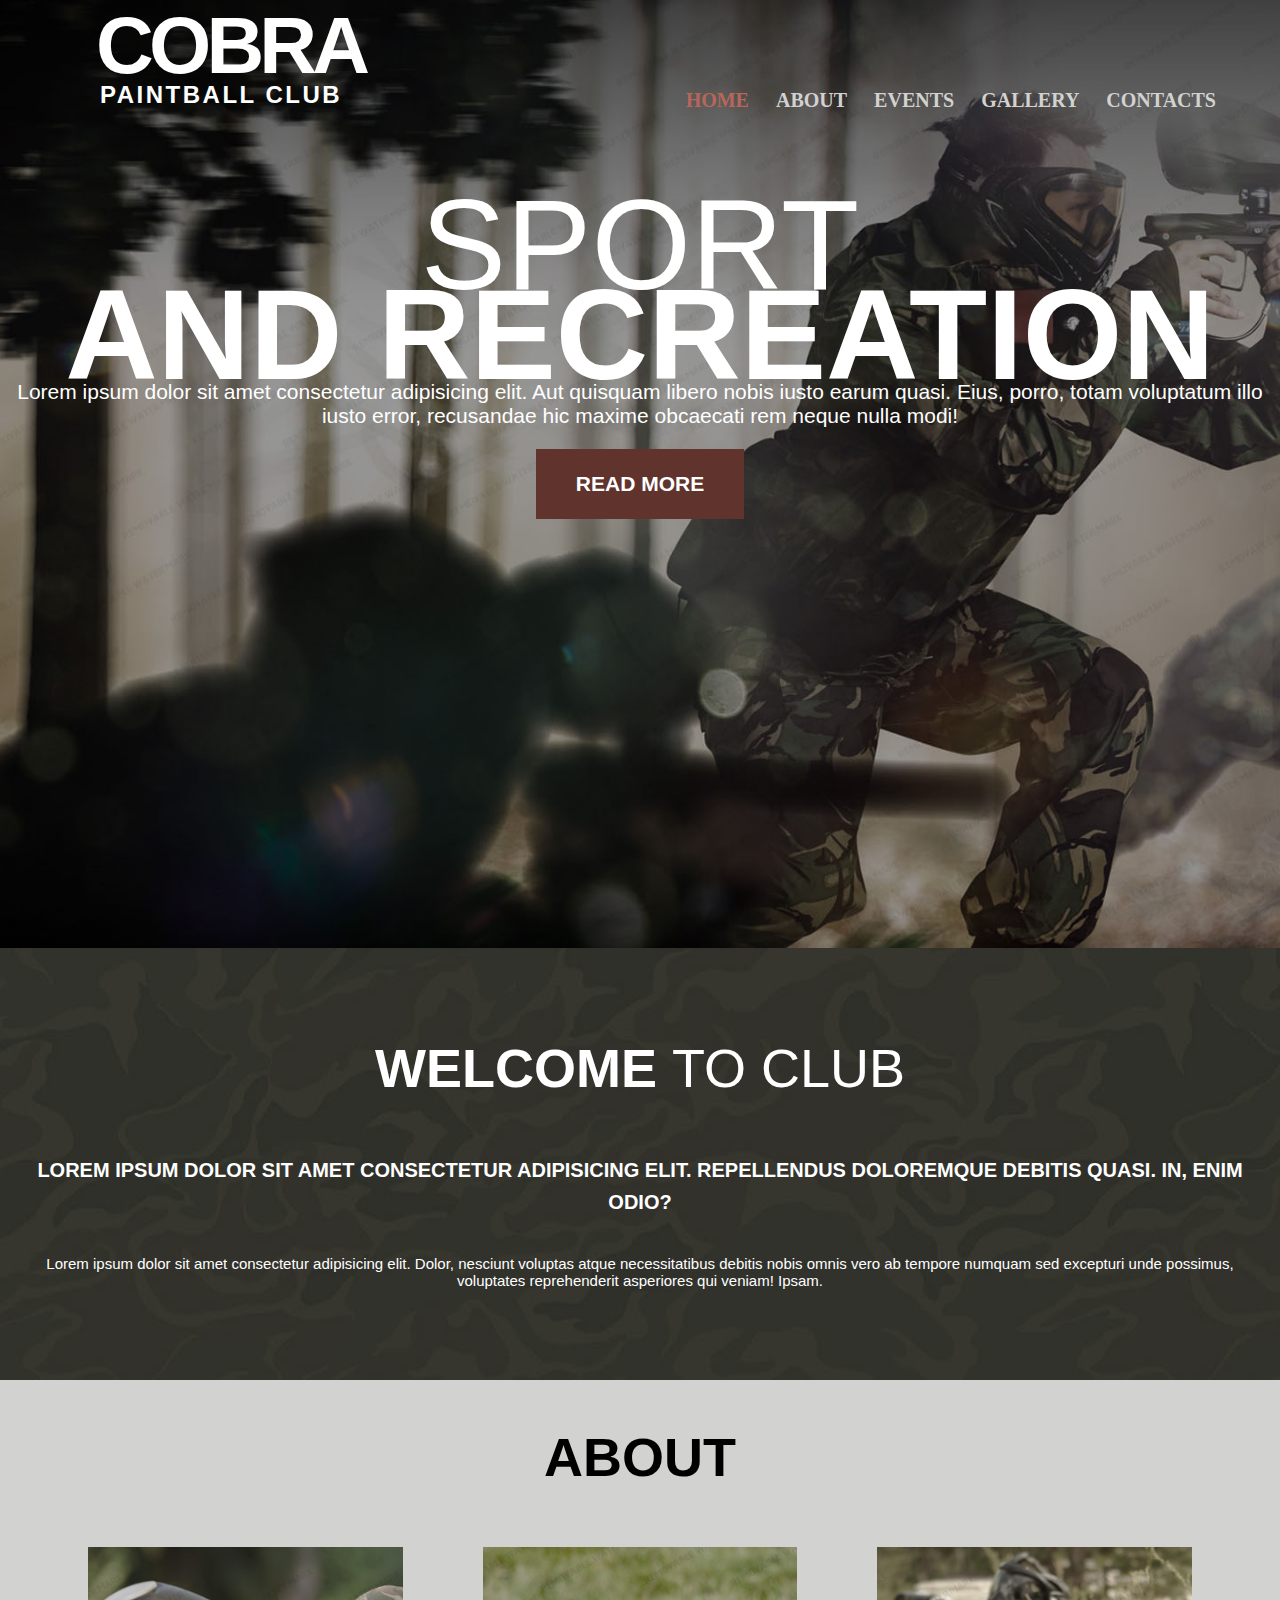
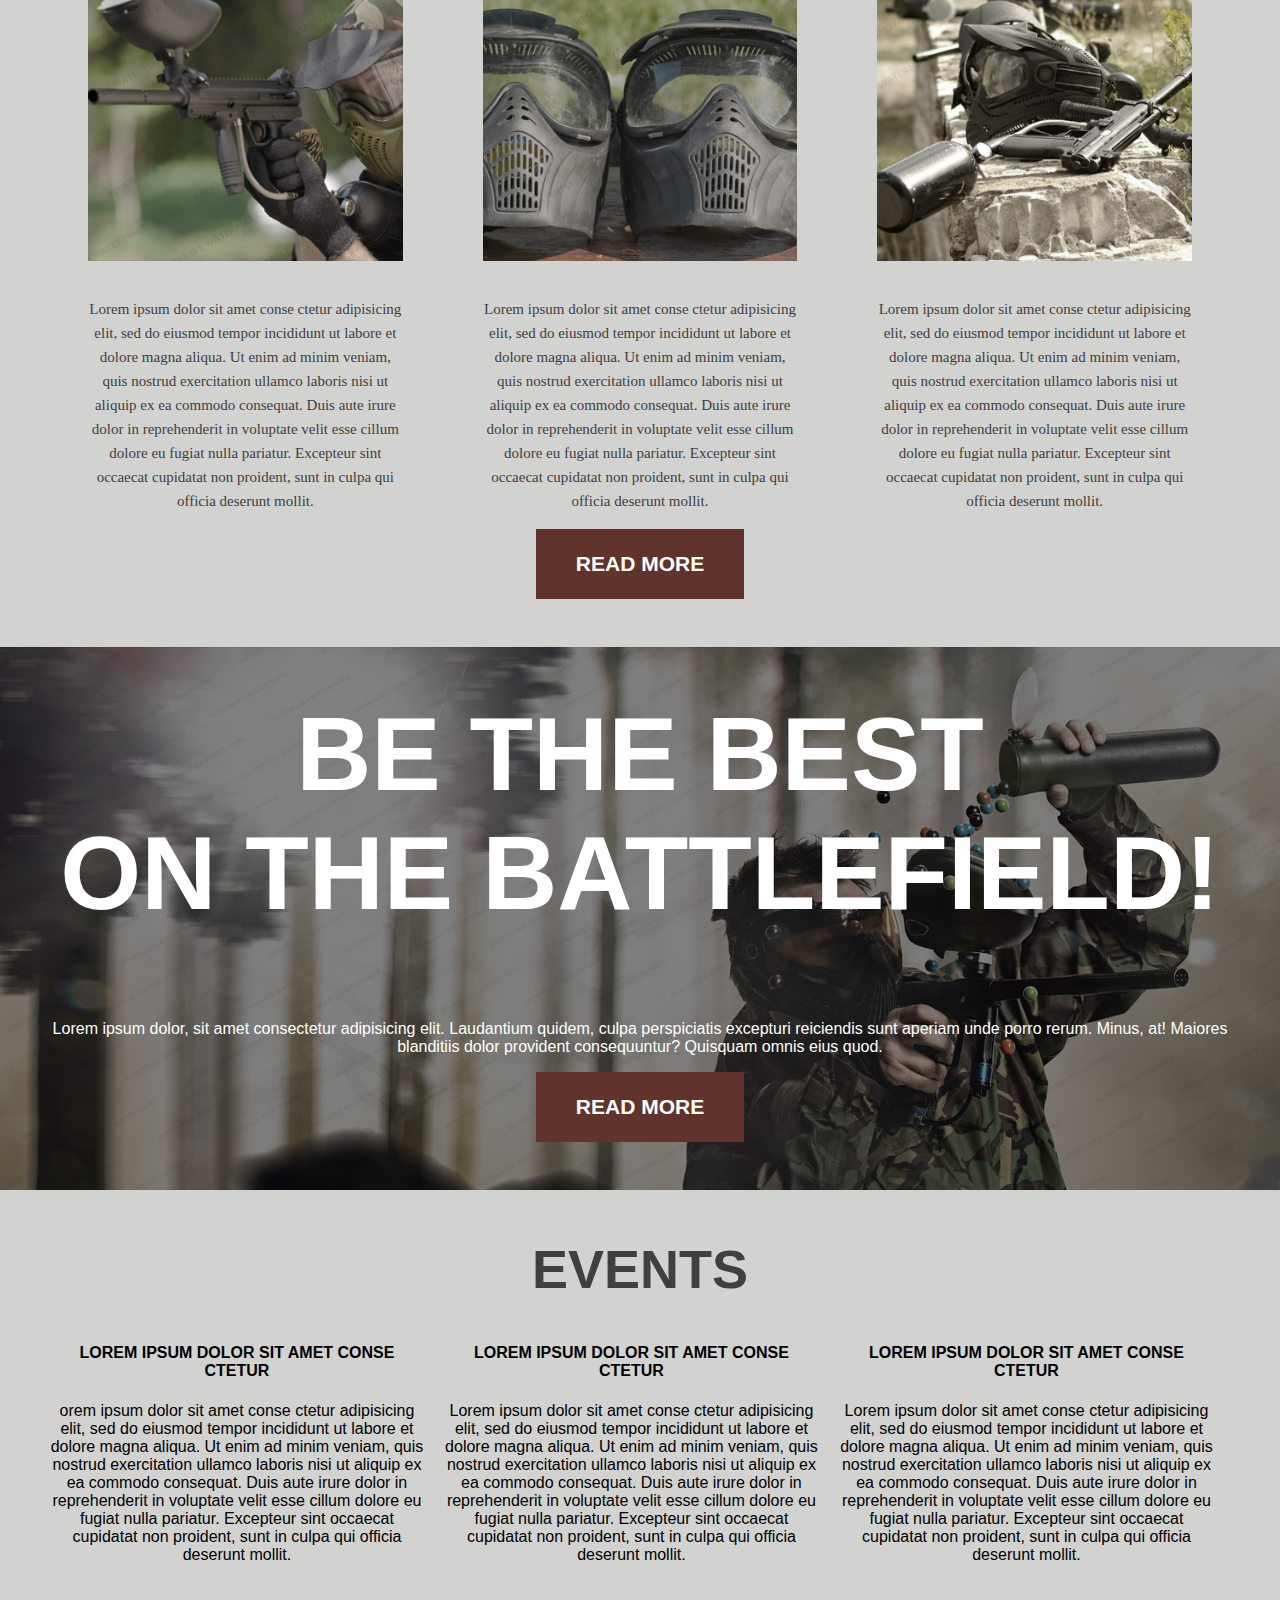
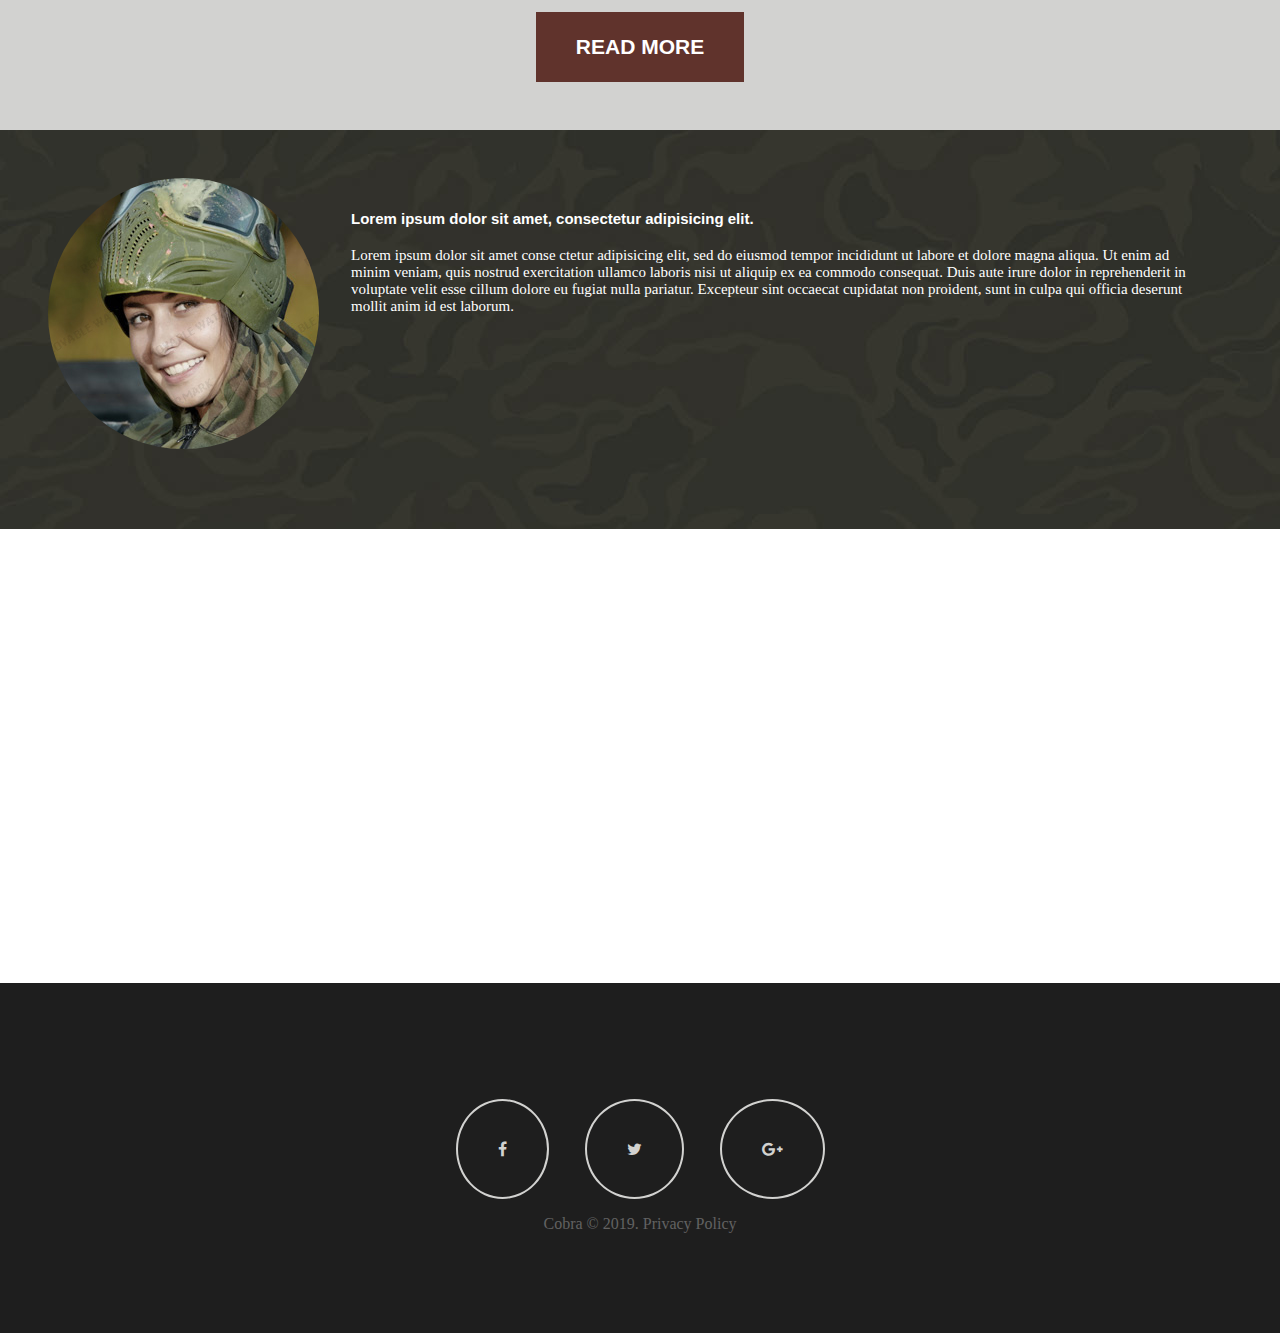
<file: index.html>
<!DOCTYPE html>
<html lang="en">

<head>
    <meta charset="UTF-8">
    <meta name="Description" content="Painball Pernik">
    <meta name="viewport" content="width=device-width, initial-scale=1.0">
    <meta http-equiv="X-UA-Compatible" content="ie=edge">
    <link rel="stylesheet" href="main.css">
    <link rel="stylesheet" href="https://cdnjs.cloudflare.com/ajax/libs/font-awesome/4.7.0/css/font-awesome.min.css">
    <title>Paintball</title>
</head>

<body onresize="resized()" onload="resized()">
    <!-- Navbar -->
    <div class="home-header" id="header">
        <div class="logo">
            <h1><a href="index.html">Cobra <br> <span class="logo-text">Paintball club</span></a></h1>
        </div>
        <div class="nav">
            <a href="javascript:void(0);" class="icon" onclick="myFunction()">
                <i class="fa fa-bars"></i>
            </a>
            <nav id="nav" class="notshowed">
                <ul>
                    <li><a href="#" class="active">home</a></li>
                    <li><a href="about.html">about</a></li>
                    <li><a href="events.html">events</a></li>
                    <li><a href="gallery.html">gallery</a></li>
                    <li><a href="contacts.html">contacts</a></li>
                </ul>

            </nav>

        </div>

        <!-- Slider -->
        <section class="slider">
            <h2>Sport <br><span>and recreation</span> </h2>
            <p>Lorem ipsum dolor sit amet consectetur adipisicing elit. Aut quisquam libero nobis iusto earum
                quasi. Eius, porro, totam voluptatum illo iusto error, recusandae hic maxime obcaecati rem
                neque
                nulla modi!</p>
            <a href="about.html"> <button>Read More </button></a>
        </section>
    </div>



    <!-- Welcome section  -->
    <section class="welcome-section">
        <h2>Welcome <span>to Club</span> </h2>
        <h3>Lorem ipsum dolor sit amet consectetur adipisicing elit. Repellendus doloremque debitis quasi. In, enim
            odio?</h3>
        <p>Lorem ipsum dolor sit amet consectetur adipisicing elit. Dolor, nesciunt voluptas atque necessitatibus
            debitis nobis omnis vero ab tempore numquam sed excepturi unde possimus, voluptates reprehenderit
            asperiores qui veniam! Ipsam.</p>
    </section>

    <!-- About section -->
    <section class="about-section">
        <h2>About</h2>
        <div class="about-container">
            <figure class="first-fig">
                <img src="./images/page1_img1.JPEG" alt="paintball image">
                <figcaption>Lorem ipsum dolor sit amet conse ctetur adipisicing elit, sed do eiusmod tempor incididunt
                    ut labore et dolore magna aliqua. Ut enim ad minim veniam, quis nostrud exercitation ullamco
                    laboris nisi ut aliquip ex ea commodo consequat. Duis aute irure dolor in reprehenderit in
                    voluptate velit esse cillum dolore eu fugiat nulla pariatur. Excepteur sint occaecat cupidatat non
                    proident, sunt in culpa qui officia deserunt mollit.</figcaption>
            </figure>
            <figure class="second-fig">
                <img src="./images/page1_img2.jpg" alt="paintball image">
                <figcaption>Lorem ipsum dolor sit amet conse ctetur adipisicing elit, sed do eiusmod tempor incididunt
                    ut labore et dolore magna aliqua. Ut enim ad minim veniam, quis nostrud exercitation ullamco
                    laboris nisi ut aliquip ex ea commodo consequat. Duis aute irure dolor in reprehenderit in
                    voluptate velit esse cillum dolore eu fugiat nulla pariatur. Excepteur sint occaecat cupidatat non
                    proident, sunt in culpa qui officia deserunt mollit.</figcaption>
            </figure>
            <figure class="third-fig">
                <img src="./images/page1_img3.jpg" alt="paintball image">
                <figcaption>Lorem ipsum dolor sit amet conse ctetur adipisicing elit, sed do eiusmod tempor incididunt
                    ut labore et dolore magna aliqua. Ut enim ad minim veniam, quis nostrud exercitation ullamco
                    laboris nisi ut aliquip ex ea commodo consequat. Duis aute irure dolor in reprehenderit in
                    voluptate velit esse cillum dolore eu fugiat nulla pariatur. Excepteur sint occaecat cupidatat non
                    proident, sunt in culpa qui officia deserunt mollit.</figcaption>
            </figure>
        </div>
        <button><a href="about.html">Read More</a></button>
    </section>

    <!-- Be The Best Section -->
    <section class="be-the-best-section">
        <h2>Be the best<br>on the battlefield!</h2>
        <p>Lorem ipsum dolor, sit amet consectetur adipisicing elit. Laudantium quidem, culpa perspiciatis excepturi
            reiciendis sunt aperiam unde porro rerum. Minus, at! Maiores blanditiis dolor provident consequuntur?
            Quisquam omnis eius quod.</p>
        <a href="gallery.html"> <button>Read More </button></a>
    </section>

    <!-- Events Section -->
    <section class="events-section">
        <h2>events</h2>
        <div class="events-div">
            <article>
                <h4>LOREM IPSUM DOLOR SIT AMET CONSE CTETUR</h4>
                <p>orem ipsum dolor sit amet conse ctetur adipisicing elit, sed do eiusmod tempor incididunt ut labore
                    et dolore magna aliqua. Ut enim ad minim veniam, quis nostrud exercitation ullamco laboris nisi ut
                    aliquip ex ea commodo consequat. Duis aute irure dolor in reprehenderit in voluptate velit esse
                    cillum dolore eu fugiat nulla pariatur. Excepteur sint occaecat cupidatat non proident, sunt in
                    culpa qui officia deserunt mollit.</p>
            </article>
            <article>
                <h4>LOREM IPSUM DOLOR SIT AMET CONSE CTETUR</h4>
                <p>Lorem ipsum dolor sit amet conse ctetur adipisicing elit, sed do eiusmod tempor incididunt ut labore
                    et dolore magna aliqua. Ut enim ad minim veniam, quis nostrud exercitation ullamco laboris nisi ut
                    aliquip ex ea commodo consequat. Duis aute irure dolor in reprehenderit in voluptate velit esse
                    cillum dolore eu fugiat nulla pariatur. Excepteur sint occaecat cupidatat non proident, sunt in
                    culpa qui officia deserunt mollit.</p>
            </article>
            <article>
                <h4>LOREM IPSUM DOLOR SIT AMET CONSE CTETUR</h4>
                <p>Lorem ipsum dolor sit amet conse ctetur adipisicing elit, sed do eiusmod tempor incididunt ut labore
                    et dolore magna aliqua. Ut enim ad minim veniam, quis nostrud exercitation ullamco laboris nisi ut
                    aliquip ex ea commodo consequat. Duis aute irure dolor in reprehenderit in voluptate velit esse
                    cillum dolore eu fugiat nulla pariatur. Excepteur sint occaecat cupidatat non proident, sunt in
                    culpa qui officia deserunt mollit.</p>
            </article>
        </div>
        <a href="events.html"> <button>Read More </button></a>
    </section>

    <!-- Quote Sectuon -->
    <section class="quote-section">
        <figure>
            <img src="./images/page1_img5.jpg" width="50%" alt="paintball image">
            <div>
                <h4>Lorem ipsum dolor sit amet, consectetur adipisicing elit.</h4>
                <figcaption>Lorem ipsum dolor sit amet conse ctetur adipisicing elit, sed do eiusmod tempor incididunt
                    ut labore et dolore magna aliqua. Ut enim ad minim veniam, quis nostrud exercitation ullamco
                    laboris nisi ut aliquip ex ea commodo consequat. Duis aute irure dolor in reprehenderit in
                    voluptate velit esse cillum dolore eu fugiat nulla pariatur. Excepteur sint occaecat cupidatat non
                    proident, sunt in culpa qui officia deserunt mollit anim id est laborum.</figcaption>
            </div>
        </figure>
    </section>

    <!-- Map -->
    <map name="map">
        <iframe src="https://www.google.com/maps/embed?pb=!1m18!1m12!1m3!1d5872.689749251043!2d23.085672925051277!3d42.61164131668302!2m3!1f0!2f0!3f0!3m2!1i1024!2i768!4f13.1!3m3!1m2!1s0x40aa9e02144b614b%3A0x16018f1f93bf579a!2z0LHRg9C7LiDigJ7QrtGA0LjQuSDQk9Cw0LPQsNGA0LjQveKAnCAxLCAyMzA0INCY0LfRgtC-0LosINCf0LXRgNC90LjQug!5e0!3m2!1sbg!2sbg!4v1548667763422"
            width="100%" height="450" frameborder="0" style="border:0" allowfullscreen></iframe>
    </map>

    <!-- Footer -->
    <footer>
        <div class="socials_wrapper">
            <a class="fa fa-facebook" href="#"></a>
            <a class="fa fa-twitter" href="#"></a>
            <a class="fa fa-google-plus" href="#"></a>
        </div>
        Cobra © 2019. Privacy Policy
    </footer>


    <script src="./js/hamburgerMenu.js">

    </script>
</body>

</html>
</file>
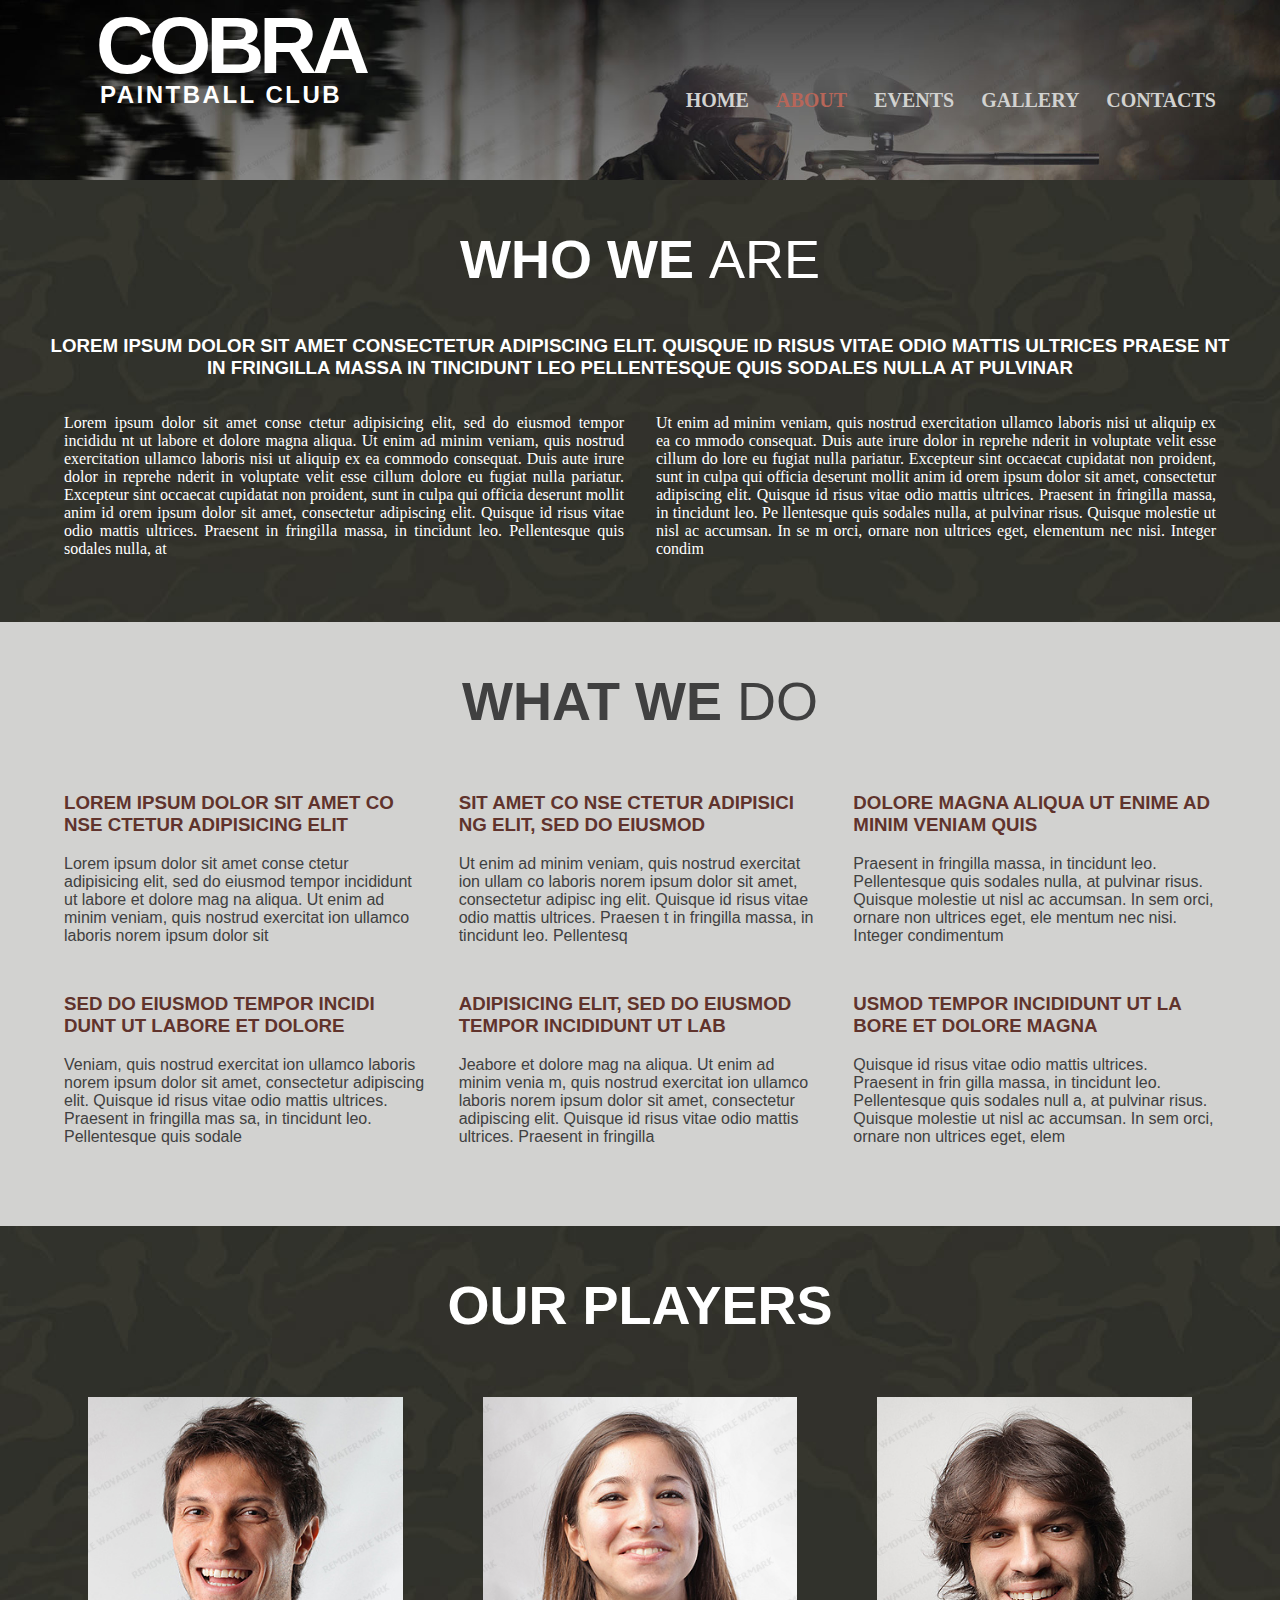
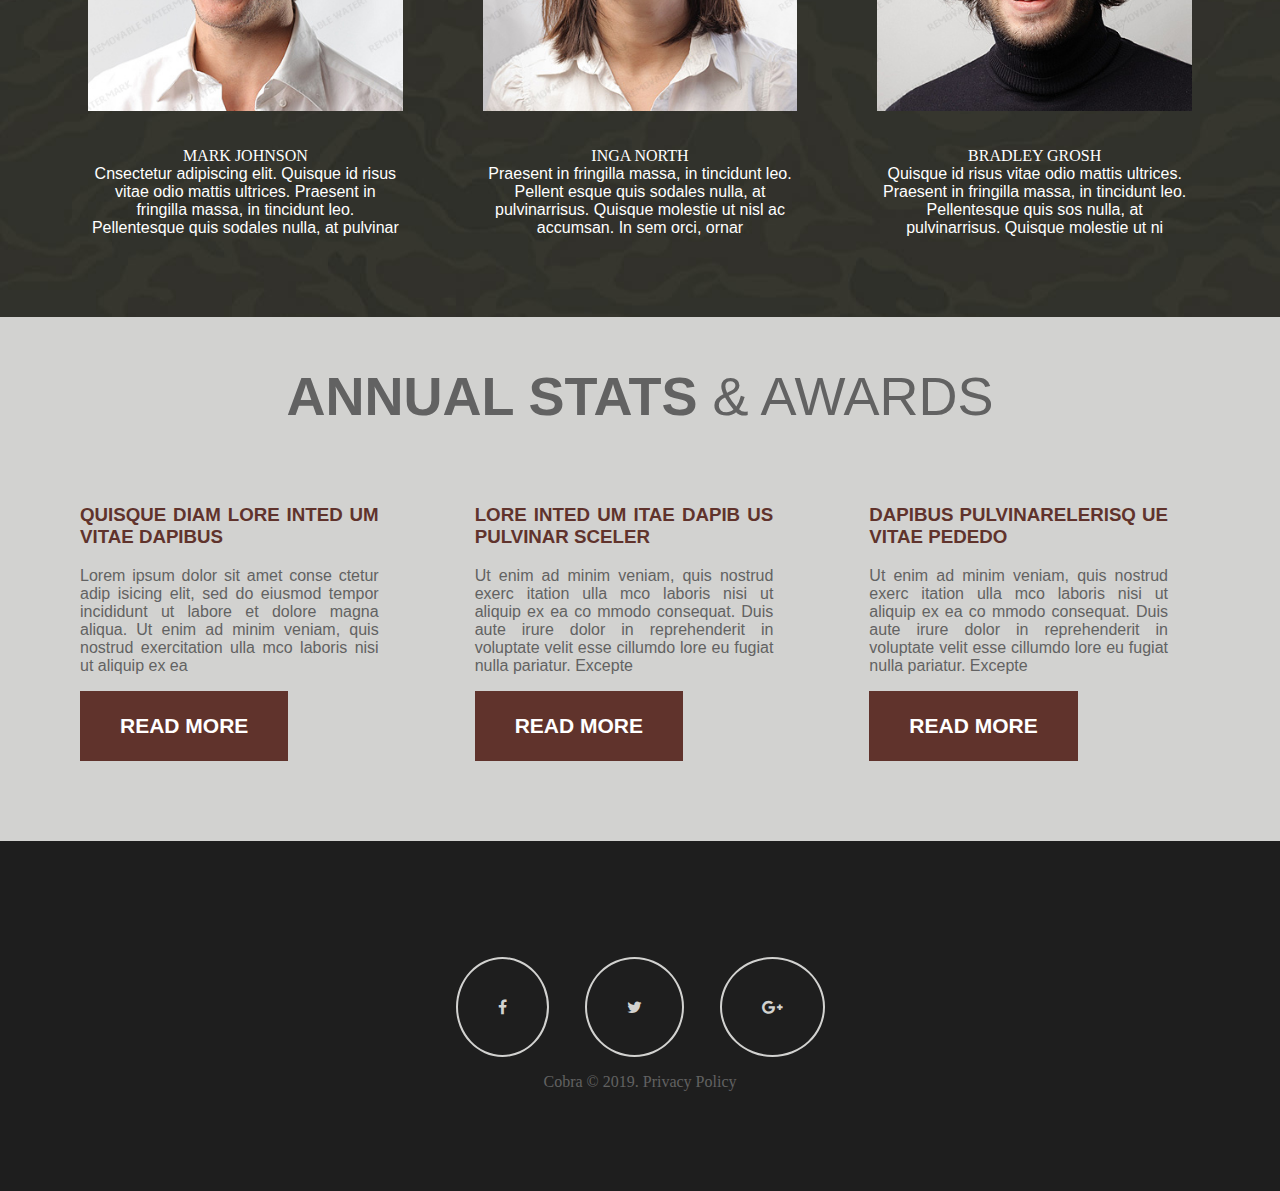
<file: about.html>
<!DOCTYPE html>
<html lang="en">

<head>
    <meta charset="UTF-8">
    <meta name="viewport" content="width=device-width, initial-scale=1.0">
    <meta http-equiv="X-UA-Compatible" content="ie=edge">
    <link rel="stylesheet" href="main.css">
    <link rel="stylesheet" href="https://cdnjs.cloudflare.com/ajax/libs/font-awesome/4.7.0/css/font-awesome.min.css">
    <title>Paintball</title>
</head>


<body onresize="resized()" onload="resized()">
    <!-- Navbar -->
    <header>
        <div class="logo">
            <h1><a href="index.html">Cobra <br> <span class="logo-text">Paintball club</span></a></h1>
        </div>
        <div class="nav">
                <a href="javascript:void(0);" class="icon" onclick="myFunction()">
                        <i class="fa fa-bars"></i>
                    </a>
            <nav id="nav" class="notshowed">
                <ul>
                    <li><a href="index.html">home</a></li>
                    <li><a href="#" class="active">about</a></li>
                    <li><a href="events.html">events</a></li>
                    <li><a href="gallery.html">gallery</a></li>
                    <li><a href="contacts.html">contacts</a></li>
                </ul>
            </nav>
        </div>
    </header>


    <main class="about">
        <section class="who-we-are">
            <h2>Who we <span>are</span> </h2>
            <h3>LOREM IPSUM DOLOR SIT AMET CONSECTETUR ADIPISCING ELIT. QUISQUE ID RISUS VITAE ODIO MATTIS ULTRICES
                PRAESE NT IN FRINGILLA MASSA IN TINCIDUNT LEO PELLENTESQUE QUIS SODALES NULLA AT PULVINAR</h3>
            <div class="two-cols">
                <article>Lorem ipsum dolor sit amet conse ctetur adipisicing elit, sed do eiusmod tempor incididu nt ut
                    labore et dolore magna aliqua. Ut enim ad minim veniam, quis nostrud exercitation ullamco laboris
                    nisi ut aliquip ex ea commodo consequat. Duis aute irure dolor in reprehe nderit in voluptate velit
                    esse cillum dolore eu fugiat nulla pariatur. Excepteur sint occaecat cupidatat non proident, sunt
                    in culpa qui officia deserunt mollit anim id orem ipsum dolor sit amet, consectetur adipiscing
                    elit. Quisque id risus vitae odio mattis ultrices. Praesent in fringilla massa, in tincidunt leo.
                    Pellentesque quis sodales nulla, at</article>
                <article>Ut enim ad minim veniam, quis nostrud exercitation ullamco laboris nisi ut aliquip ex ea co
                    mmodo consequat. Duis aute irure dolor in reprehe nderit in voluptate velit esse cillum do lore eu
                    fugiat nulla pariatur. Excepteur sint occaecat cupidatat non proident, sunt in culpa qui officia
                    deserunt mollit anim id orem ipsum dolor sit amet, consectetur adipiscing elit. Quisque id risus
                    vitae odio mattis ultrices. Praesent in fringilla massa, in tincidunt leo. Pe llentesque quis
                    sodales nulla, at pulvinar risus. Quisque molestie ut nisl ac accumsan. In se m orci, ornare non
                    ultrices eget, elementum nec nisi. Integer condim</article>
            </div>
        </section>

        <section class="what-we-do">
            <h2>What we <span>do</span></h2>

            <div class="what-we-do-grid">
                <article>
                    <h3><a href="#">LOREM IPSUM DOLOR SIT AMET CO NSE CTETUR ADIPISICING ELIT</a></h3>
                    <p>Lorem ipsum dolor sit amet conse ctetur adipisicing elit, sed do eiusmod tempor incididunt ut
                        labore et dolore mag na aliqua. Ut enim ad minim veniam, quis nostrud exercitat ion ullamco
                        laboris norem ipsum dolor sit</p>
                </article>
                <article>
                    <h3><a href="#">SIT AMET CO NSE CTETUR ADIPISICI NG ELIT, SED DO EIUSMOD</a></h3>
                    <p>Ut enim ad minim veniam, quis nostrud exercitat ion ullam co laboris norem ipsum dolor sit amet,
                        consectetur adipisc ing elit. Quisque id risus vitae odio mattis ultrices. Praesen t in
                        fringilla massa, in tincidunt leo. Pellentesq</p>
                </article>
                <article>
                    <h3><a href="#">DOLORE MAGNA ALIQUA UT ENIME AD MINIM VENIAM QUIS</a></h3>
                    <p>Praesent in fringilla massa, in tincidunt leo. Pellentesque quis sodales nulla, at pulvinar
                        risus. Quisque molestie ut nisl ac accumsan. In sem orci, ornare non ultrices eget, ele mentum
                        nec nisi. Integer condimentum</p>
                </article>
                <article>
                    <h3><a href="#">SED DO EIUSMOD TEMPOR INCIDI DUNT UT LABORE ET DOLORE</a></h3>
                    <p>Veniam, quis nostrud exercitat ion ullamco laboris norem ipsum dolor sit amet, consectetur
                        adipiscing elit. Quisque id risus vitae odio mattis ultrices. Praesent in fringilla mas sa, in
                        tincidunt leo. Pellentesque quis sodale</p>
                </article>
                <article>
                    <h3><a href="#">ADIPISICING ELIT, SED DO EIUSMOD TEMPOR INCIDIDUNT UT LAB</a></h3>
                    <p>Jeabore et dolore mag na aliqua. Ut enim ad minim venia m, quis nostrud exercitat ion ullamco
                        laboris norem ipsum dolor sit amet, consectetur adipiscing elit. Quisque id risus vitae odio
                        mattis ultrices. Praesent in fringilla</p>
                </article>
                <article>
                    <h3><a href="#">USMOD TEMPOR INCIDIDUNT UT LA BORE ET DOLORE MAGNA</a></h3>
                    <p>Quisque id risus vitae odio mattis ultrices. Praesent in frin gilla massa, in tincidunt leo.
                        Pellentesque quis sodales null a, at pulvinar risus. Quisque molestie ut nisl ac accumsan. In
                        sem orci, ornare non ultrices eget, elem</p>
                </article>
            </div>

        </section>

        <section class="our-players">
            <h2>Our players</h2>

            <div class="players-grid">
                <figure>
                    <img src="./images/page2_img1.jpg" alt="paintball image">
                    <figcaption><a href="#">MARK JOHNSON</a>
                        <p>Cnsectetur adipiscing elit. Quisque id risus vitae odio mattis ultrices. Praesent in
                            fringilla massa, in tincidunt leo. Pellentesque quis sodales nulla, at pulvinar</p>
                    </figcaption>

                </figure>
                <figure>
                    <img src="./images/page2_img2.jpg" alt="paintball image">
                    <figcaption><a href="#">INGA NORTH</a>
                        <p>Praesent in fringilla massa, in tincidunt leo. Pellent esque quis sodales nulla, at
                            pulvinarrisus. Quisque molestie ut nisl ac accumsan. In sem orci, ornar</p>
                    </figcaption>

                </figure>
                <figure>
                    <img src="./images/page2_img3.jpg" alt="paintball image">
                    <figcaption><a href="#">BRADLEY GROSH</a>
                        <p>Quisque id risus vitae odio mattis ultrices. Praesent in fringilla massa, in tincidunt leo.
                            Pellentesque quis sos nulla, at pulvinarrisus. Quisque molestie ut ni</p>
                    </figcaption>
                </figure>
            </div>
        </section>

        <section class="stats">
            <h2>ANNUAL STATS <span>& AWARDS</span></h2>

            <div class="stats-grid">
                <article>
                    <h3><a href="#">QUISQUE DIAM LORE INTED UM VITAE DAPIBUS</a></h3>
                    <p>Lorem ipsum dolor sit amet conse ctetur adip isicing elit, sed do eiusmod tempor incididunt ut
                        labore et dolore magna aliqua. Ut enim ad minim veniam, quis nostrud exercitation ulla mco
                        laboris nisi ut aliquip ex ea</p>
                    <button>read more</button>
                </article>
                <article>
                    <h3><a href="#">LORE INTED UM ITAE DAPIB US PULVINAR SCELER</a></h3>
                    <p>Ut enim ad minim veniam, quis nostrud exerc itation ulla mco laboris nisi ut aliquip ex ea co
                        mmodo consequat. Duis aute irure dolor in reprehenderit in voluptate velit esse cillumdo lore
                        eu fugiat nulla pariatur. Excepte</p>
                    <button>read more</button>
                </article>
                <article>
                    <h3><a href="#">DAPIBUS PULVINARELERISQ UE VITAE PEDEDO</a></h3>
                    <p>Ut enim ad minim veniam, quis nostrud exerc itation ulla mco laboris nisi ut aliquip ex ea co
                        mmodo consequat. Duis aute irure dolor in reprehenderit in voluptate velit esse cillumdo lore
                        eu fugiat nulla pariatur. Excepte</p>
                    <button>read more</button>
                </article>
            </div>
        </section>
    </main>

    <!-- Footer -->
    <footer>
        <div class="socials_wrapper">
            <a class="fa fa-facebook" href="#"></a>
            <a class="fa fa-twitter" href="#"></a>
            <a class="fa fa-google-plus" href="#"></a>
        </div>
        Cobra © 2019. Privacy Policy
    </footer>

    <script src="./js/hamburgerMenu.js">  </script>
</body>

</html>
</file>
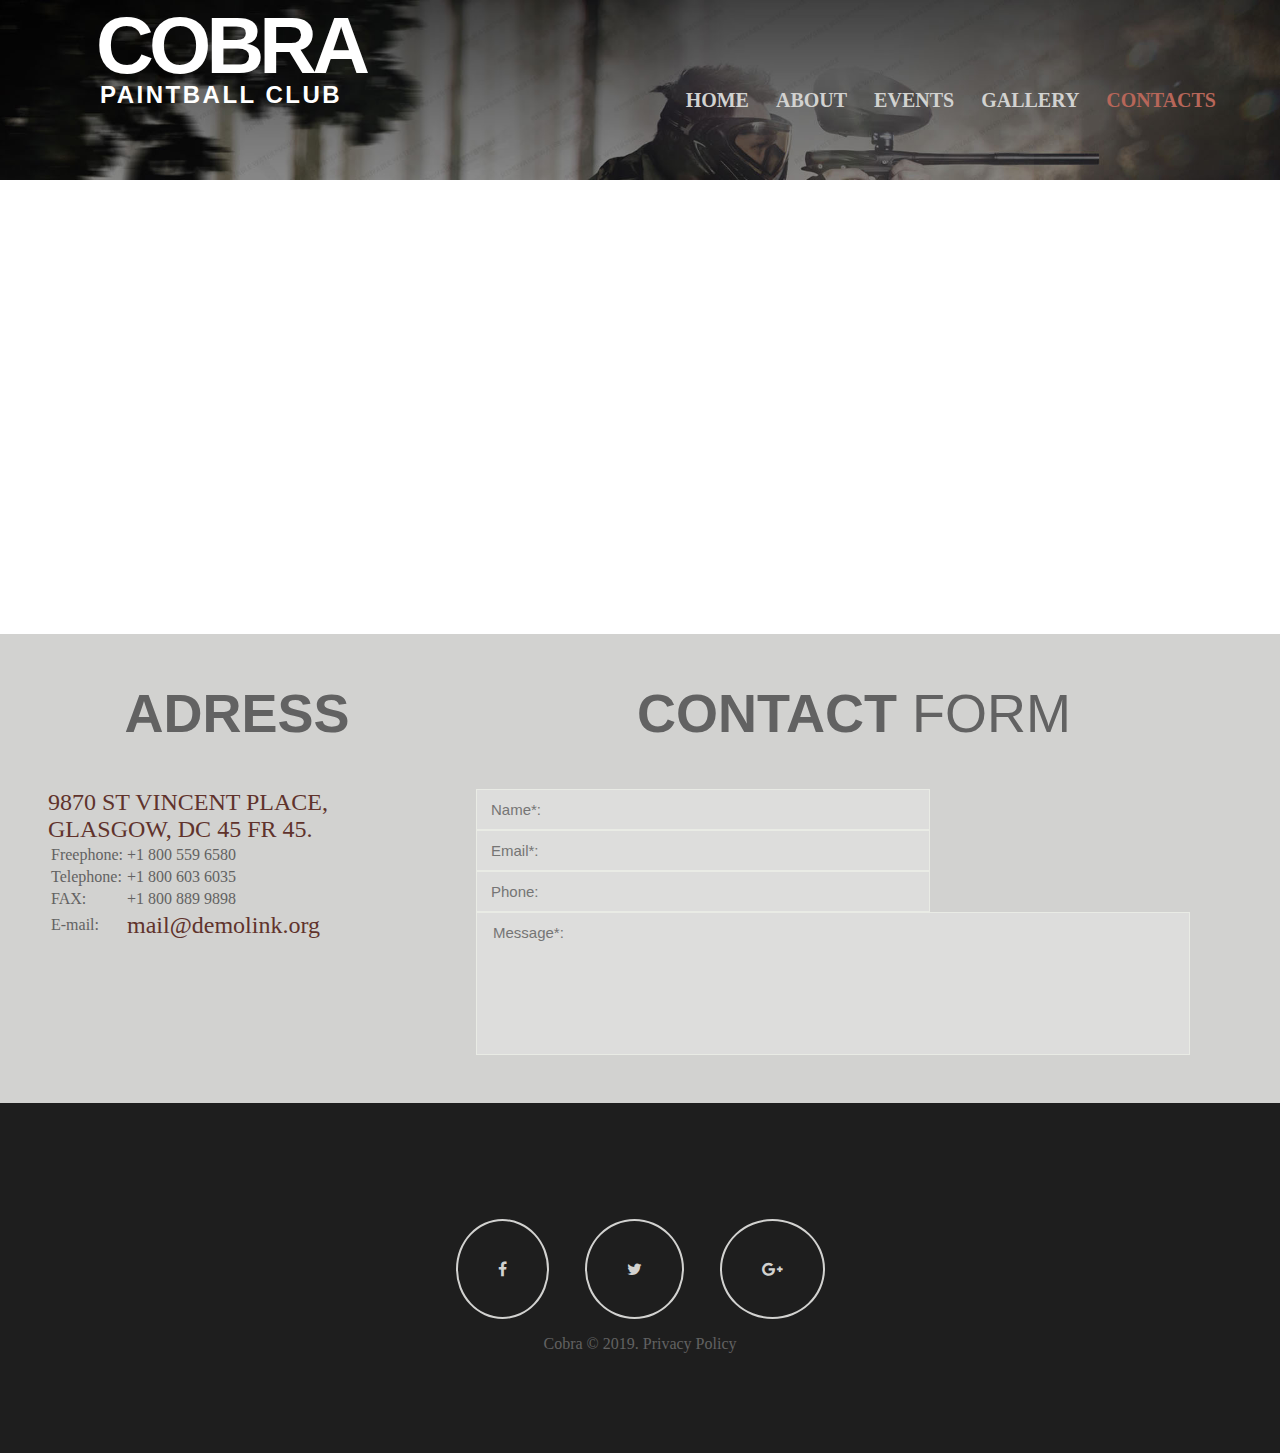
<file: contacts.html>
<!DOCTYPE html>
<html lang="en">

<head>
    <meta charset="UTF-8">
    <meta name="viewport" content="width=device-width, initial-scale=1.0">
    <meta http-equiv="X-UA-Compatible" content="ie=edge">
    <link rel="stylesheet" href="main.css">
    <link rel="stylesheet" href="https://cdnjs.cloudflare.com/ajax/libs/font-awesome/4.7.0/css/font-awesome.min.css">
    <title>Gallery</title>
</head>


<body onresize="resized()" onload="resized()">
    <!-- Navbar -->
    <header>
        <div class="logo">
            <h1><a href="index.html">Cobra <br> <span class="logo-text">Paintball club</span></a></h1>
        </div>
        <div class="nav">
                <a href="javascript:void(0);" class="icon" onclick="myFunction()">
                        <i class="fa fa-bars"></i>
                    </a>
            <nav id="nav" class="notshowed">
                <ul>
                    <li><a href="index.html">home</a></li>
                    <li><a href="about.html">about</a></li>
                    <li><a href="events.html">events</a></li>
                    <li><a href="gallery.html">gallery</a></li>
                    <li><a href="#" class="active">contacts</a></li>
                </ul>
            </nav>
        </div>
    </header>

    <!-- MAIN -->
    <main>
        <map name="map">
            <iframe src="https://www.google.com/maps/embed?pb=!1m18!1m12!1m3!1d5872.689749251043!2d23.085672925051277!3d42.61164131668302!2m3!1f0!2f0!3f0!3m2!1i1024!2i768!4f13.1!3m3!1m2!1s0x40aa9e02144b614b%3A0x16018f1f93bf579a!2z0LHRg9C7LiDigJ7QrtGA0LjQuSDQk9Cw0LPQsNGA0LjQveKAnCAxLCAyMzA0INCY0LfRgtC-0LosINCf0LXRgNC90LjQug!5e0!3m2!1sbg!2sbg!4v1548667763422"
                width="100%" height="450" frameborder="0" style="border:0" allowfullscreen></iframe>
        </map>

        <section class="contacts">
            <div>
                <h2>adress</h2>
                <a href="#">9870 ST VINCENT PLACE, GLASGOW, DC 45 FR 45.</a>
                <table>
                    <tr>
                        <td>Freephone:</td>
                        <td>+1 800 559 6580</td>
                    </tr>
                    <tr>
                        <td>Telephone:</td>
                        <td>+1 800 603 6035</td>
                    </tr>
                    <tr>
                        <td>FAX:</td>
                        <td>+1 800 889 9898</td>
                    </tr>
                    <tr>
                        <td>E-mail:</td>
                        <td><a href="#">mail@demolink.org</a></td>
                    </tr>
                </table>
            </div>
            <div>
                <h2>Contact <span>form</span></h2>
                <form action="">
                    <input type="text" placeholder="Name*:">
                    <input type="text" placeholder="Email*:">
                    <input type="text" placeholder="Phone:">
                    <textarea name="" placeholder="Message*:" id="" cols="30" rows="10"></textarea>
                </form>
            </div>
        </section>
    </main>

    <!-- Footer -->
    <footer>
        <div class="socials_wrapper">
            <a class="fa fa-facebook" href="#"></a>
            <a class="fa fa-twitter" href="#"></a>
            <a class="fa fa-google-plus" href="#"></a>
        </div>
        Cobra © 2019. Privacy Policy
    </footer>

    <script src="./js/hamburgerMenu.js">  </script>
</body>

</html>
</file>
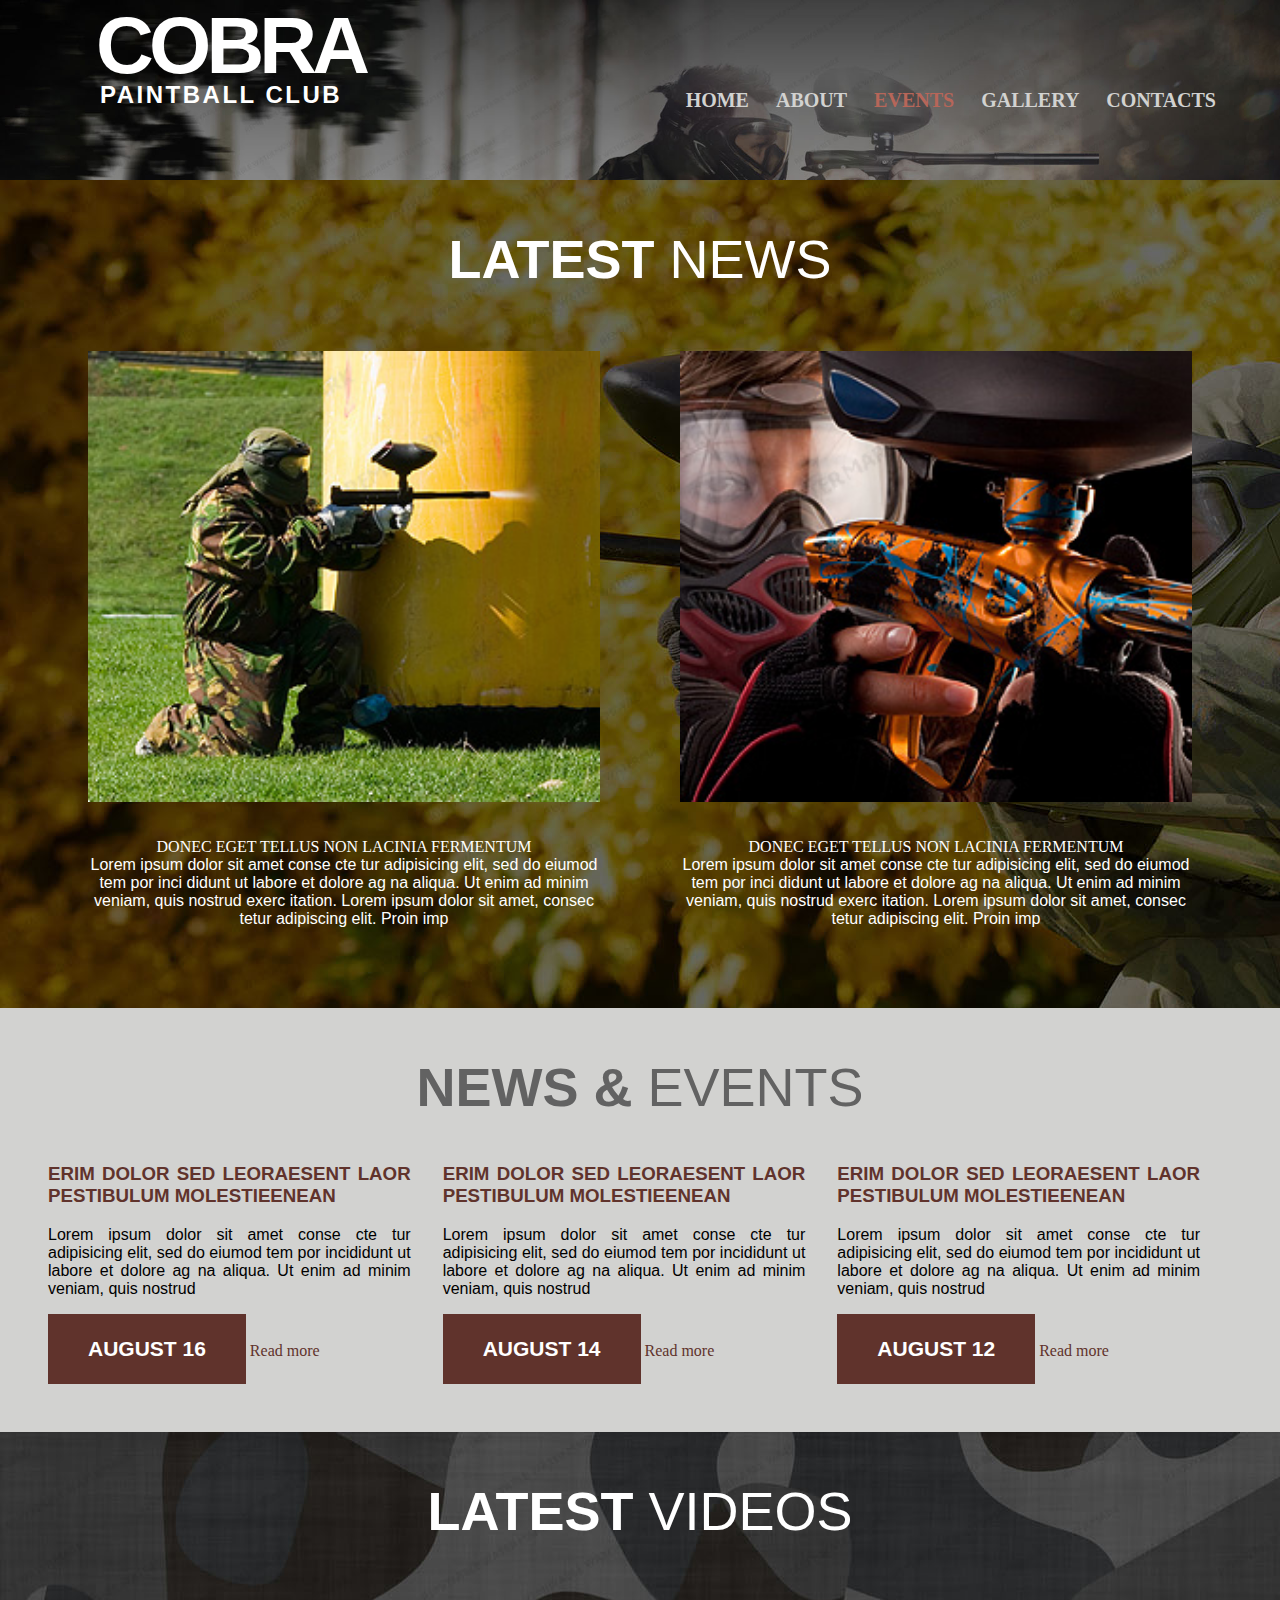
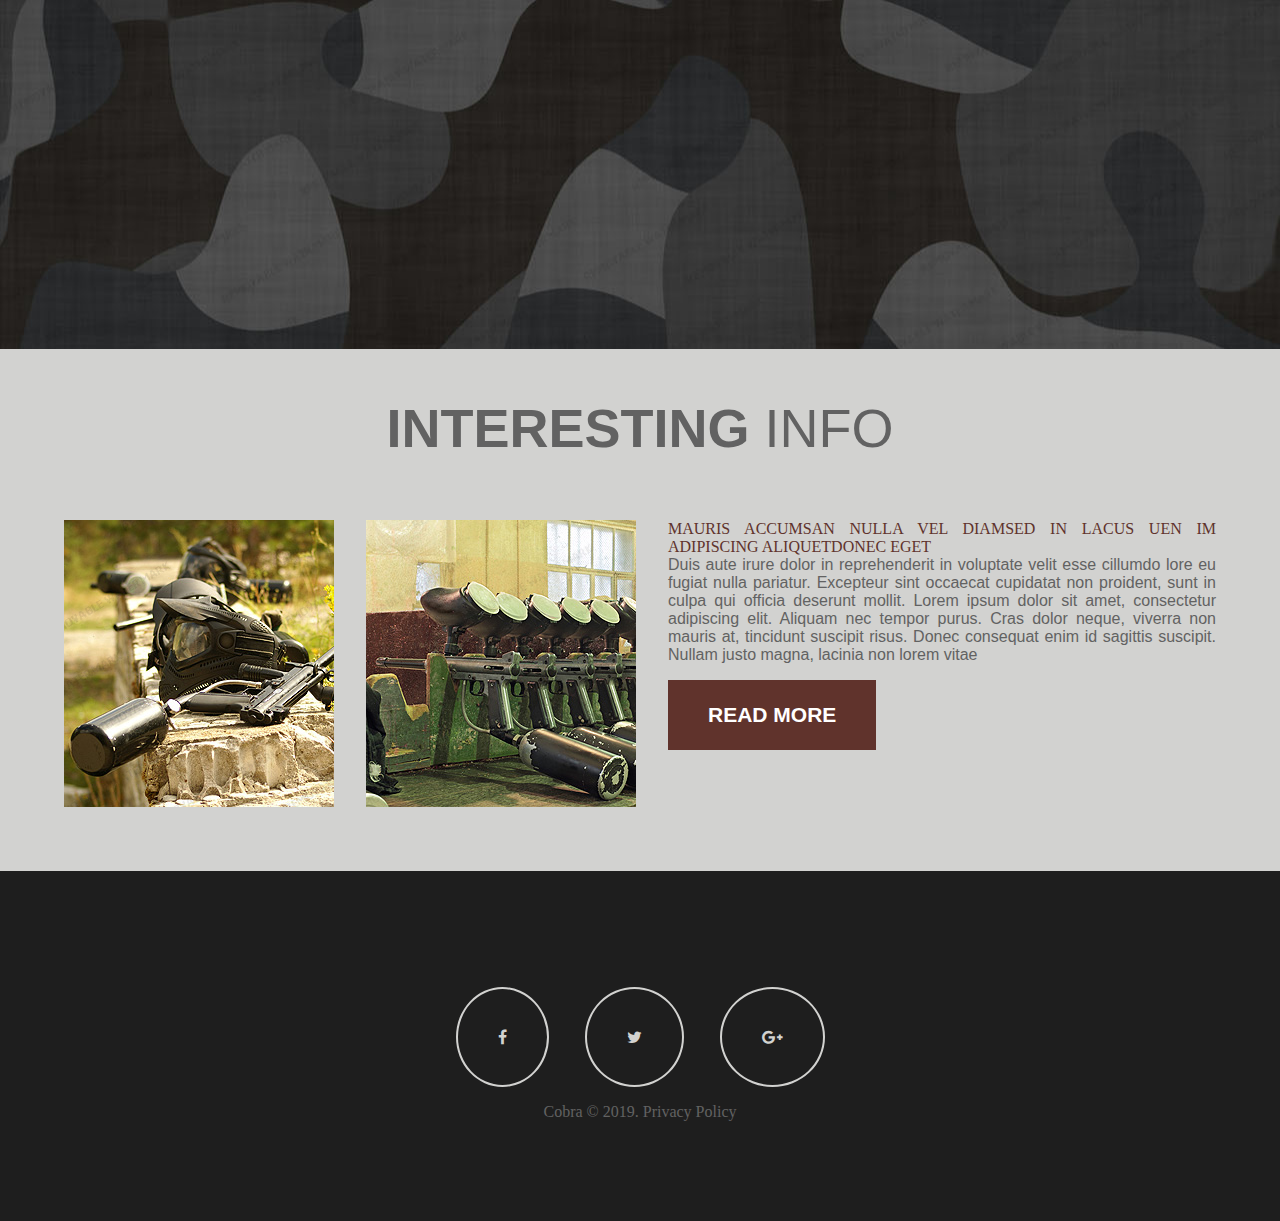
<file: events.html>
<!DOCTYPE html>
<html lang="en">

<head>
    <meta charset="UTF-8">
    <meta name="viewport" content="width=device-width, initial-scale=1.0">
    <meta http-equiv="X-UA-Compatible" content="ie=edge">
    <link rel="stylesheet" href="main.css">
    <link rel="stylesheet" href="https://cdnjs.cloudflare.com/ajax/libs/font-awesome/4.7.0/css/font-awesome.min.css">
    <title>events</title>
</head>


<body onresize="resized()" onload="resized()">
    <!-- Navbar -->
    <header>
        <div class="logo">
            <h1><a href="index.html">Cobra <br> <span class="logo-text">Paintball club</span></a></h1>
        </div>
        <div class="nav">
                <a href="javascript:void(0);" class="icon" onclick="myFunction()">
                        <i class="fa fa-bars"></i>
                    </a>
            <nav id="nav" class="notshowed">
                <ul>
                    <li><a href="index.html">home</a></li>
                    <li><a href="about.html">about</a></li>
                    <li><a href="#" class="active">events</a></li>
                    <li><a href="gallery.html">gallery</a></li>
                    <li><a href="contacts.html">contacts</a></li>
                </ul>
            </nav>
        </div>
    </header>

    <main>
        <section class="last-news">
            <h2>Latest <span>news</span></h2>
            <div class="last-news-grid">
                <figure>
                    <img src="./images/page3_img1.jpg" alt="paintball image">
                    <figcaption>DONEC EGET TELLUS NON LACINIA FERMENTUM
                        <p>Lorem ipsum dolor sit amet conse cte tur adipisicing elit, sed do eiumod tem por inci didunt
                            ut labore et dolore ag na aliqua. Ut enim ad minim veniam, quis nostrud exerc itation.
                            Lorem ipsum dolor sit amet, consec tetur adipiscing elit. Proin imp </p>
                    </figcaption>
                </figure>

                <figure>
                    <img src="./images/page3_img2.jpg" alt="paintball image">
                    <figcaption>DONEC EGET TELLUS NON LACINIA FERMENTUM
                        <p>Lorem ipsum dolor sit amet conse cte tur adipisicing elit, sed do eiumod tem por inci didunt
                            ut labore et dolore ag na aliqua. Ut enim ad minim veniam, quis nostrud exerc itation.
                            Lorem ipsum dolor sit amet, consec tetur adipiscing elit. Proin imp </p>
                    </figcaption>
                </figure>
            </div>
        </section>

        <section class="news-and-events">
            <h2>News & <span>events</span></h2>
            <div class="news-grid">
                <article>
                    <h3><a href="#">ERIM DOLOR SED LEORAESENT LAOR PESTIBULUM MOLESTIEENEAN</a></h3>
                    <p>Lorem ipsum dolor sit amet conse cte tur adipisicing elit, sed do eiumod tem por incididunt ut
                        labore et dolore ag na aliqua. Ut enim ad minim veniam, quis nostrud</p>
                    <div>
                        <button>august 16</button>
                        <a href="#">Read more</a>
                    </div>
                </article>
                <article>
                    <h3><a href="#">ERIM DOLOR SED LEORAESENT LAOR PESTIBULUM MOLESTIEENEAN</a></h3>
                    <p>Lorem ipsum dolor sit amet conse cte tur adipisicing elit, sed do eiumod tem por incididunt ut
                        labore et dolore ag na aliqua. Ut enim ad minim veniam, quis nostrud</p>
                    <div>
                        <button>august 14</button>
                        <a href="#">Read more</a>
                    </div>
                </article>
                <article>
                    <h3><a href="#">ERIM DOLOR SED LEORAESENT LAOR PESTIBULUM MOLESTIEENEAN</a></h3>
                    <p>Lorem ipsum dolor sit amet conse cte tur adipisicing elit, sed do eiumod tem por incididunt ut
                        labore et dolore ag na aliqua. Ut enim ad minim veniam, quis nostrud</p>
                    <div>
                        <button>august 12</button>
                        <a href="#">Read more</a>
                    </div>
                </article>



            </div>
        </section>

        <section class="latest-videos">
            <h2>Latest <span>videos</span></h2>
            <div> 
                <iframe width="100%" height="315" src="https://www.youtube.com/embed/2kodXWejuy0" frameborder="0" allow="accelerometer; autoplay; encrypted-media; gyroscope; picture-in-picture"
                    allowfullscreen></iframe>
                <iframe width="100%" height="315" src="https://www.youtube.com/embed/2kodXWejuy0" frameborder="0" allow="accelerometer; autoplay; encrypted-media; gyroscope; picture-in-picture"
                    allowfullscreen></iframe>
            </div>
        </section>

        <section class="info">
            <h2>Interesting <span>info</span></h2>
            <div class="info-flex">
                <img src="./images/page3_img5.jpg" alt="paintball image">
                <img src="./images/page3_img6.jpg" alt="paintball image">
                <div>
                    <a href="#">MAURIS ACCUMSAN NULLA VEL DIAMSED IN LACUS UEN IM ADIPISCING ALIQUETDONEC EGET</a>
                    <p>Duis aute irure dolor in reprehenderit in voluptate velit esse cillumdo lore eu fugiat nulla
                        pariatur. Excepteur sint occaecat cupidatat non proident, sunt in culpa qui officia deserunt
                        mollit. Lorem ipsum dolor sit amet, consectetur adipiscing elit. Aliquam nec tempor purus. Cras
                        dolor neque, viverra non mauris at, tincidunt suscipit risus. Donec consequat enim id sagittis
                        suscipit. Nullam justo magna, lacinia non lorem vitae</p>
                    <button>Read more</button>
                </div>
            </div>
        </section>
    </main>

    <!-- Footer -->
    <footer>
        <div class="socials_wrapper">
            <a class="fa fa-facebook" href="#"></a>
            <a class="fa fa-twitter" href="#"></a>
            <a class="fa fa-google-plus" href="#"></a>
        </div>
        Cobra © 2019. Privacy Policy
    </footer>

    <script src="./js/hamburgerMenu.js">  </script>
</body>

</html>
</file>
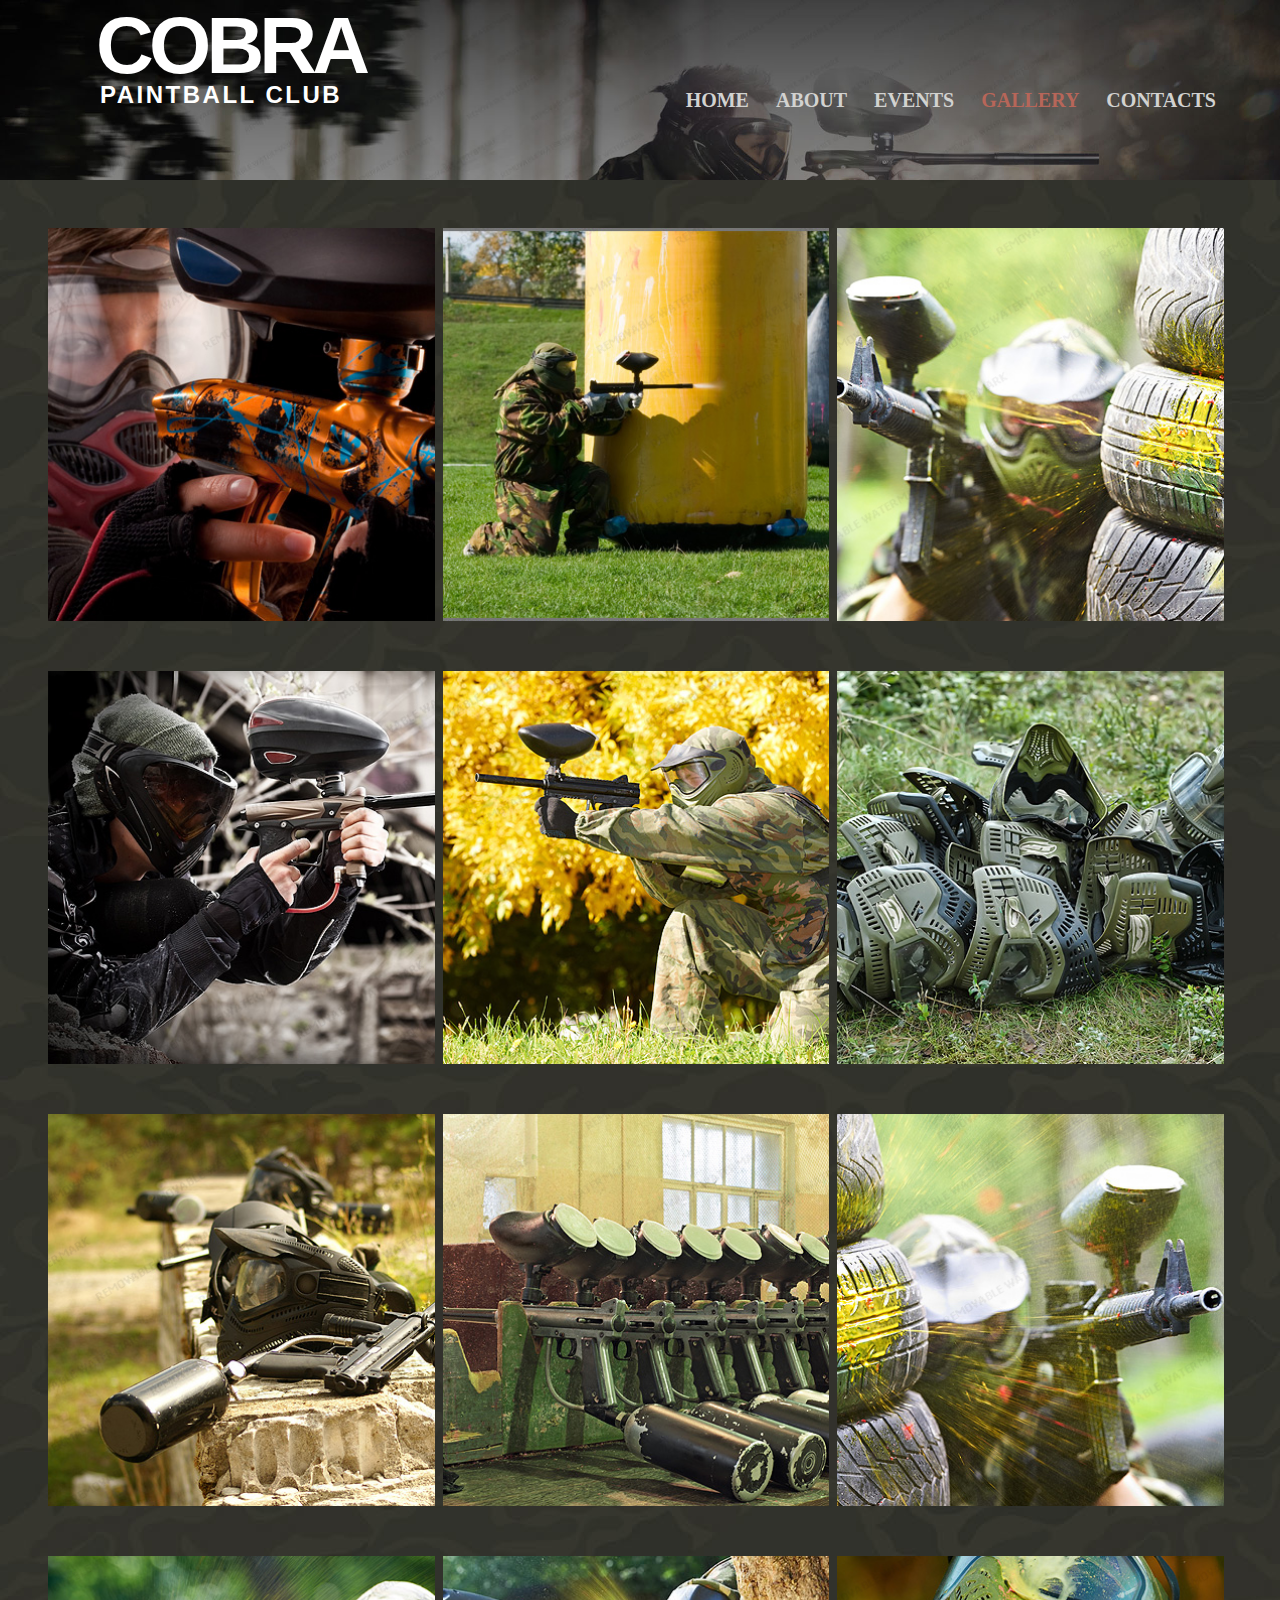
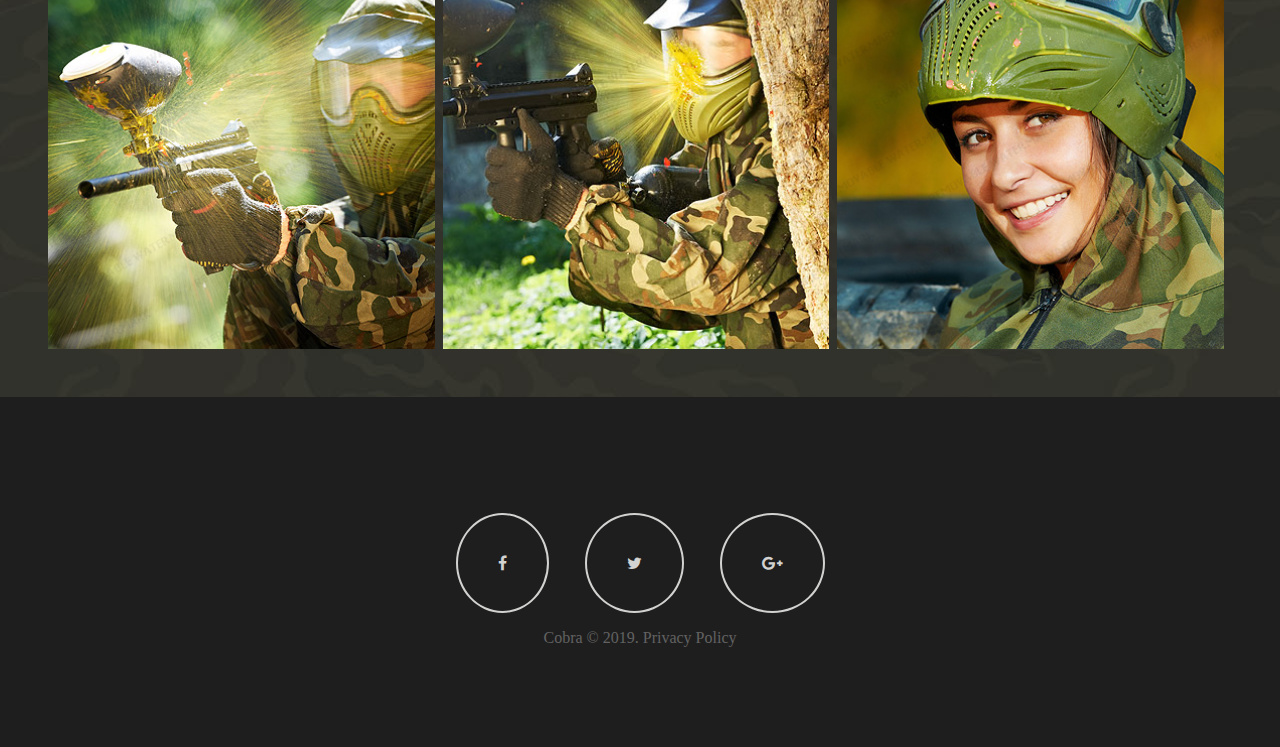
<file: gallery.html>
<!DOCTYPE html>
<html lang="en">

<head>
    <meta charset="UTF-8">
    <meta name="viewport" content="width=device-width, initial-scale=1.0">
    <meta http-equiv="X-UA-Compatible" content="ie=edge">
    <link rel="stylesheet" href="main.css">
    <link rel="stylesheet" href="https://cdnjs.cloudflare.com/ajax/libs/font-awesome/4.7.0/css/font-awesome.min.css">
    <title>Gallery</title>
</head>


<body onresize="resized()" onload="resized()">
    <!-- Navbar -->
    <header>
        <div class="logo">
            <h1><a href="index.html">Cobra <br> <span class="logo-text">Paintball club</span></a></h1>
        </div>
        <div class="nav">
                <a href="javascript:void(0);" class="icon" onclick="myFunction()">
                        <i class="fa fa-bars"></i>
                    </a>
            <nav id="nav" class="notshowed">
                <ul>
                    <li><a href="index.html">home</a></li>
                    <li><a href="about.html">about</a></li>
                    <li><a href="events.html">events</a></li>
                    <li><a href="#" class="active">gallery</a></li>
                    <li><a href="contacts.html">contacts</a></li>
                </ul>
            </nav>
        </div>
    </header>

    <!-- MAIN -->
    <main>
        <section class="gallery">
            <img src="./images/page4_img1.jpg" alt="paintball image">
            <img src="./images/page4_img2.jpg" alt="paintball image">
            <img src="./images/page4_img3.jpg" alt="paintball image">
            <img src="./images/page4_img4.jpg" alt="paintball image">
            <img src="./images/page4_img5.jpg" alt="paintball image">
            <img src="./images/page4_img6.jpg" alt="paintball image">
            <img src="./images/page4_img7.jpg" alt="paintball image">
            <img src="./images/page4_img8.jpg" alt="paintball image">
            <img src="./images/page4_img9.jpg" alt="paintball image">
            <img src="./images/page4_img10.jpg" alt="paintball image">
            <img src="./images/page4_img11.jpg" alt="paintball image">
            <img src="./images/page4_img12.jpg" alt="paintball image">
        </section>
    </main>

    <!-- Footer -->
    <footer>
        <div class="socials_wrapper">
            <a class="fa fa-facebook" href="#"></a>
            <a class="fa fa-twitter" href="#"></a>
            <a class="fa fa-google-plus" href="#"></a>
        </div>
        Cobra © 2019. Privacy Policy
    </footer>

    <script src="./js/hamburgerMenu.js">  </script>
</body>

</html>
</file>
<file: main.css>
body{
    margin: 0;
    padding: 0;
}
h1,h2,h3,h4,h5,h6, p{
    font-family: 'Lato', sans-serif;
    margin-top: 0;
}

.active{
  color: #b76659
}

h3{
  margin-top: 0;
}

div img {
    object-fit: cover;
    width: 100%;
}
  .home-header{
    background-image: url(./images/slide.jpg);
    display: grid;
    grid-template-columns: 1fr 1fr 1fr;
    grid-template-rows: 200px auto;
      width: 100%;
      min-height: 100vh;
      background-size: cover;
      padding-bottom: 3rem;
  }

  .slider{
    grid-column-start: 1;
    grid-column-end: 4;
    align-self: start ;
    text-align: center;
    color: white;
  }

  .slider h2{
    margin: 0;
    padding: 0;
    font-size:8rem;
    text-transform: uppercase;
    font-weight: 300;
    line-height: 90px;
  }
  .slider h2 span{
    font-weight: 900;
  }

  .slider p{
    font-size:21px;
    font-weight:100;
  }

  .nav{
    grid-column-start: 2;
    grid-column-end: 4;
    justify-self: end;
    padding-right: 4rem;
    align-self: center;
  }

  .logo h1{
    padding-left: 6rem;
    letter-spacing: -0.06em;
    font-size:5rem;   
  }

  h1 a{
    text-transform: uppercase;
    color: white;
    text-decoration: none;     
  }
  .logo-text{
      padding-left: 4px;
    vertical-align: top;
    letter-spacing: 0;
    font-size: 24px;
    letter-spacing: 2.5px;
    line-height: 5px;
}
  nav ul li{
      display: inline;
      margin-left: 23px;
  }
  nav ul li a {
      text-decoration: none;
      color: #d2d2d0;
      font-size: 20px;
      text-transform: uppercase;
      font-weight: 700;
  }

button {
    display: inline-block;
    padding: 0 40px;
    font-size: 21px;
    line-height: 70px;
    color: #ffffff;
    font-weight: 700;
    text-transform: uppercase;
    background-color: #60332c;
    transition: background-color 0.4s ease;
    border: none;
}
button a{
  text-decoration: none;
  color: white;
  
}
button:hover{
background-color: #36362E;
cursor: pointer
}


nav ul li a:hover{
  color: white;
}

.logo a:hover{
  color: #D2D2D0;
}

.welcome-section{
  background-image: url(./images/item_bg.JPEG);
  color: white;
  padding-left: 1rem;
  padding-right: 1rem;
}

.welcome-section h2{
  margin-top: 0;
  padding-top: 91px;
  padding-bottom: 12px;
  font-size: 54px;
  line-height: 58px;
  font-weight: 900;
  text-transform: uppercase;
  text-align: center;
}

.welcome-section h3{
  padding-bottom: 17px;
  font-size: 20px;
  line-height: 32px;
  font-weight: 700;
  text-transform: uppercase;
  text-align: center;
}

.welcome-section span{
  font-weight: 100;
}

.welcome-section p{
  font-size: 15px;
  text-align: center;
  padding-bottom: 91px;
  margin-bottom: 0;
}


/* About Section */
.about-section{
  background: #D2D2D0;
  text-align: center;
  padding: 3rem;
}

.about-container figcaption{
  font-size:15px;
  line-height: 24px;
  color:  #404040;
}

.about-section h2{
    font-size: 54px;
    line-height: 58px;
    font-weight: 900;
    text-transform: uppercase;
    text-align: center;
}

.about-container{
  display: flex;  
}

/* Be the best section */
.be-the-best-section{
  background-image: url(./images/page1_img4.jpg);
  background-size: cover;
  color: white;
  padding:3rem;
  text-align: center;
}
.be-the-best-section h2{
  margin-top:0;
  font-size:104px;
  text-transform: uppercase;  
}

/* Events section */
.events-section{
  background: #D2D2D0;
  text-align: center;
  padding: 3rem;
}
.events-section h2{
  font-size: 54px;
  text-transform: uppercase;
  color:#404040;
  font-weight:900;
}
.events-div{
  display: flex;
}
.events-div article{
  padding-right: 1rem;
  padding-bottom: 2rem;
}
.events-div h3{
  color: #60332c;
  text-transform: uppercase;
  font-size:20px;
}

/* Quote Section */
.quote-section{
  background-image: url(./images/item_bg.JPEG);
  padding: 3rem;
  color: white;
  font-size: 15px;
}
.quote-section figure{
  display: flex;
  margin: 0;
}
.quote-section figure img{
  border-radius: 50%;
}
.quote-section h3{
  padding-bottom: 17px;
    font-size: 20px;
    line-height: 32px;
    font-weight: 700;
    text-transform: uppercase;
}
.quote-section div{
  padding: 2rem;
}

/* Footer */
footer{
  text-align: center;
  padding: 100px;
  background: #1E1E1E;
  color: #626262;
}
.fa {
  padding: 40px;
  margin: 1rem;
  text-align: center;
  text-decoration: none;
  border: 2px solid #2b2b2b;
  border-radius: 50%;
  color: #626262;
  transition: border-color;
  font-size: 100px;
}

/* About Page */

h2{
  font-size: 54px;
  font-weight: 900;
  text-transform: uppercase;  
}
h2 span{
  font-weight: 100;
}
a{
  color: #60332c;
  text-decoration: none;
}

header{
  background-image: url(./images/slide.jpg);
  display: grid;
  grid-template-columns: 1fr 1fr 1fr;
  grid-template-rows: 200px auto;
    width: 100%;
    height: 180px;
    background-size: cover;
}

.who-we-are{
  background-image: url(./images/item_bg.JPEG);
  color: white;
  padding: 3rem;
  text-align: center;
}

.two-cols{
  display: flex;
  text-align: justify;
}
.two-cols article{
  flex: 1;
  padding: 1rem;
  
}

.what-we-do{
  background-color: #d2d2d0;
  color: #404040;
  padding: 3rem;
}

.what-we-do h2{
  text-align: center;
}

.what-we-do-grid{
  display: grid;
  grid-template-columns: 1fr 1fr 1fr;
}

.what-we-do-grid article{
  padding: 1rem;
}

.our-players{
  background-image: url(./images/item_bg.JPEG);
  color: white;
  text-align: center;
  padding: 3rem;
}

.our-players h2, .our-players a{
  color: white; 
}

figure img{
  margin-bottom: 2rem;
}

.players-grid{
  display: grid;
  grid-template-columns: 1fr 1fr 1fr;
}

.stats{
  background-color: #d2d2d0;
  color: #626262;
  text-align: center;
  padding: 3rem;
}

.stats-grid{
  display: grid;
  grid-template-columns: 1fr 1fr 1fr;
  text-align: justify;
}

.stats-grid article{
  padding: 2rem;
  padding-right: 4rem;
}

/* Events */
.last-news{
  background-image: url(./images/page3_img3.jpg);
  text-align: center;
  padding: 3rem;
  color: white;
}
.last-news-grid{
  display: grid;
  grid-template-columns: 1fr 1fr;
}

.news-and-events{
  background-color: #d2d2d0;
  text-align: center;
  padding: 3rem;
}
.news-and-events h2{
  color: #626262;
}

.news-grid{
  display: grid;
  grid-template-columns: 1fr 1fr 1fr;
  text-align: justify;
}
.news-grid article, .news-grid div{
  padding-right: 2rem;
}
.latest-videos {
  text-align: center;
  color: white;
  background-image: url(./images/page3_img4.jpg);
  padding: 3rem;
}

.latest-videos div{
  display: flex;
}
.latest-videos div iframe{
  padding-right: 2rem;
}

.info{
  background-color: #d2d2d0;
  color: #626262;
  padding: 3rem;
  text-align: center;
}

.info-flex{
  display: flex;
  text-align: justify;
}
.info-flex img{
  padding: 1rem;
}
.info-flex div{
  padding: 1rem;
}

.latest-videos div{
  display: flex;
}

/* Galery */
.gallery{
  background-image: url(./images/item_bg.JPEG);
  padding: 3rem;
  display: grid;
  grid-template-columns: 1fr 1fr 1fr;
  grid-row-gap: 50px;

}

.gallery img{
  width: 98%;
}

/* Contacts */
.contacts{
  background-color: #d2d2d0;
  color: #626262;
  display: grid;
  grid-template-columns: 1fr 2fr;
  grid-column-gap: 50px;
  padding: 3rem;
  text-align: center;
}
form input{
  font-family: 'Lato', sans-serif;
  width: 60%;
  display: block;
  font-size: 15px;
  line-height: 18px;  
  padding: 9px 14px;
  border: 1px solid #e9ebe5;
  height: 41px;
  box-sizing: border-box;
  font-weight: 300;
  background: #dddddc;
}
form textarea{
  display: block;
  font-family: 'Lato', sans-serif;
    font-size: 15px;
    line-height: 18px;
    padding: 11px 16px;
    border: 1px solid #e9ebe5;
    width: 90%;
    resize: none;
    outline: none;
    height: 119px;
    font-weight: 300;
    background: #dddddc;
    margin: 0;
}

.contacts div{
  text-align: initial;
}
.contacts h2{
  text-align: center;
}

.contacts a{
  font-size: 24px;
}

@media only screen and (max-width: 1100px) {
  .gallery{
    grid-template-columns: 1fr 1fr;
  }
  .slider h2, .be-the-best-section h2{
    font-size:6rem;
  }
  .logo h1{
    padding-left: 0;
    letter-spacing: -0.06em;
    font-size:4rem;   
  }
  .stats-grid {
    grid-template-columns: 1fr; 
  }

}

@media only screen and (max-width: 860px) {
  .two-cols  {
    flex-direction: column; 
  }
  .events-div  {
    flex-direction: column; 
  }
  .info-flex {
    flex-direction: column; 
  }
  .events-div{
    flex-direction: column; 
  }
  .about-container{
    flex-direction: column; 
  }
  .slider h2, .be-the-best-section h2{
    font-size:5rem;
  }

  .latest-videos div{
    flex-direction: column; 
  }

  .latest-videos div iframe{
    padding-bottom: 2rem;
  }

  .what-we-do-grid , .players-grid  , .last-news-grid , .news-grid , .contacts{
    grid-template-columns: 1fr; 
  }

  .quote-section figure{
    flex-direction: column; 
  }

  .nav{
    grid-column-start: 2;
    grid-column-end: 3;
    padding-right: 2rem;
  }
  .logo{
    grid-column-start: 1;
    grid-column-end: 3;
  }

  .logo h1{
    font-size: 3rem;
  }

  header{
    height: 400px;
  }

  .home-header{
    grid-template-rows: 250px auto;
  }
}

@media only screen and (max-width: 700px) {
  .gallery{
    grid-template-columns: 1fr; 
  }
  .gallery img{
    width: 100%;
  }
  .slider h2 , .be-the-best-section h2 , .info h2 {
    font-size:3rem;
  }
  .logo h1 span{
    font-size: 1rem;
  }
  .contacts a{
    font-size: 16px;
  }
}

@media only screen and (max-width: 460px) {
   .be-the-best-section h2 , .info h2{
    font-size:2rem; 
  }

  .logo h1{
    font-size: 2.5rem;
  }
  
}
@media only screen and (max-width: 360px) {
   .be-the-best-section h2 {
    font-size:1rem;
  }
}


/* HAMBURGER MENU */

.icon {
  display: none;
}

.fa{
  color: #d2d2d0;
  border-color: #d2d2d0;
}

@media only screen and (max-width: 860px) {
  .icon {
    /* display: block; */
    float: right;
  }

  .nav{
    grid-column-start: 3;
    grid-column-end: 4;
    align-self: start;
  }

  .nav{
    padding-right: 0;
  }
}

@media only screen and (max-width: 497px) {
  .slider h2{
    line-height: 60px;
  }
}

@media only screen and (max-width: 1003px) {
  .nav{
    padding-right: 0;
  }
  nav ul li {
    margin-left: 17px;
  }
}
</file>
